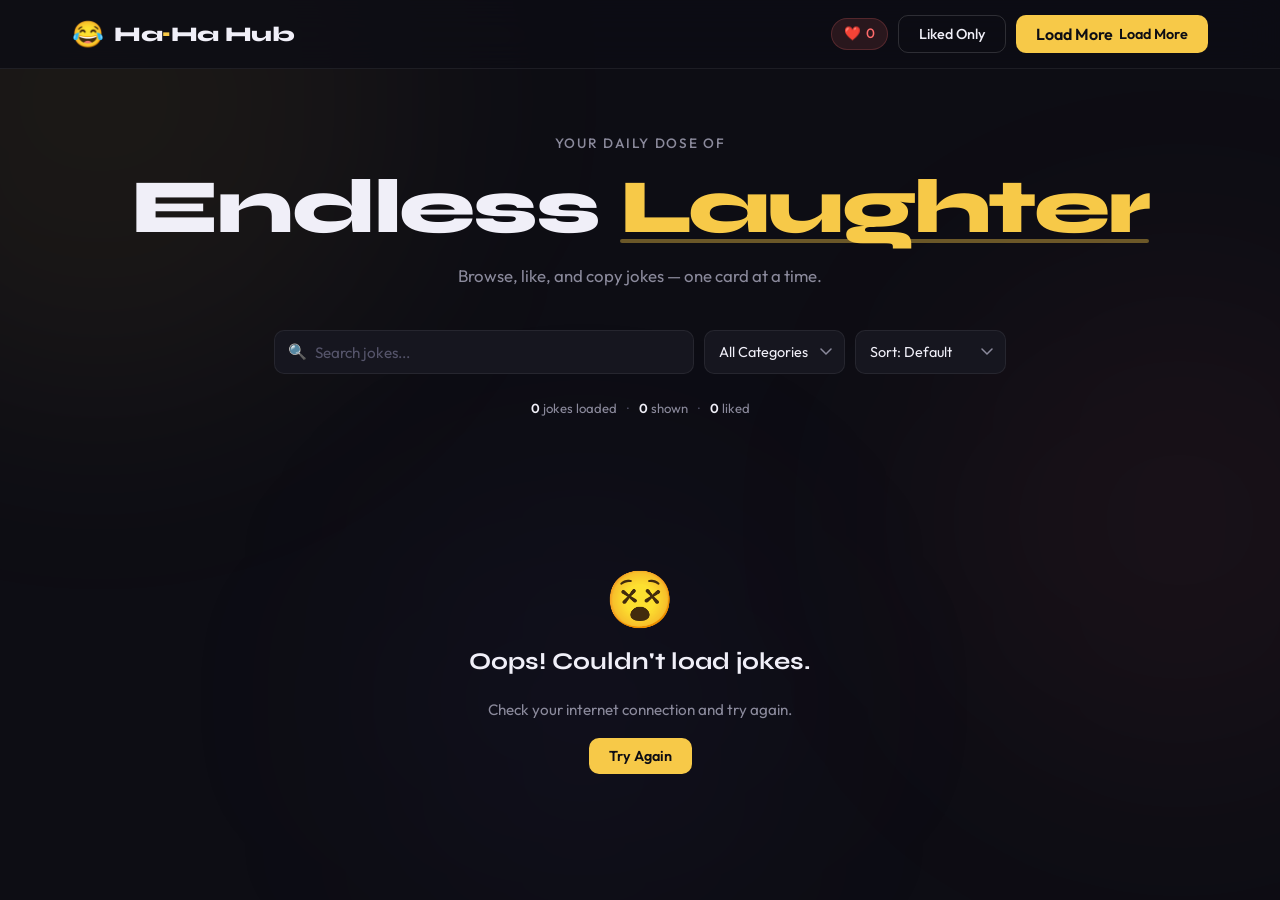
<file: FreeAPI- Jokes Viewer Application/index.html>
<!DOCTYPE html>
<html lang="en">
  <head>
    <meta charset="UTF-8" />
    <meta name="viewport" content="width=device-width, initial-scale=1.0" />
    <title>Ha-Ha Hub — Jokes Viewer</title>
    <link rel="preconnect" href="https://fonts.googleapis.com" />
    <link rel="preconnect" href="https://fonts.gstatic.com" crossorigin />
    <link
      href="https://fonts.googleapis.com/css2?family=Syne:wght@700;800&family=Outfit:wght@300;400;500;600&display=swap"
      rel="stylesheet"
    />
    <link rel="stylesheet" href="style.css" />
  </head>
  <body>

    <!-- Background blobs -->
    <div class="bg-blob blob-1"></div>
    <div class="bg-blob blob-2"></div>
    <div class="bg-blob blob-3"></div>

    <!-- Header -->
    <header class="header">
      <div class="header-inner">
        <div class="logo">
          <span class="logo-icon">😂</span>
          <span class="logo-text">Ha<span class="logo-accent">·</span>Ha Hub</span>
        </div>
        <div class="header-right">
          <div class="liked-counter" id="likedCounter" title="Liked jokes">
            <span>❤️</span>
            <span id="likedCount">0</span>
          </div>
          <button class="btn-outline" id="showLikedBtn">Liked Only</button>
          <button class="btn-primary" id="loadMoreBtn">
            <span class="btn-icon">↻</span>
            Load More
          </button>
        </div>
      </div>
    </header>

    <!-- Hero -->
    <section class="hero">
      <p class="hero-eyebrow">Your daily dose of</p>
      <h1 class="hero-title">Endless <span class="hero-highlight">Laughter</span></h1>
      <p class="hero-sub">Browse, like, and copy jokes — one card at a time.</p>

      <!-- Controls -->
      <div class="controls">
        <div class="search-wrap">
          <span class="search-icon">🔍</span>
          <input
            type="text"
            id="searchInput"
            class="search-input"
            placeholder="Search jokes..."
            autocomplete="off"
          />
          <button class="search-clear" id="searchClear" aria-label="Clear search">✕</button>
        </div>
        <select id="categoryFilter" class="select">
          <option value="">All Categories</option>
        </select>
        <select id="sortSelect" class="select">
          <option value="default">Sort: Default</option>
          <option value="az">Sort: A → Z</option>
          <option value="za">Sort: Z → A</option>
          <option value="liked">Sort: Liked First</option>
        </select>
      </div>

      <!-- Stats bar -->
      <div class="stats-bar">
        <span class="stat" id="totalStat">
          <strong id="totalCount">0</strong> jokes loaded
        </span>
        <span class="stat-sep">·</span>
        <span class="stat" id="shownStat">
          <strong id="shownCount">0</strong> shown
        </span>
        <span class="stat-sep">·</span>
        <span class="stat">
          <strong id="likedStatCount">0</strong> liked
        </span>
      </div>
    </section>

    <!-- Main content -->
    <main class="main">

      <!-- Loader -->
      <div class="loader-wrap" id="loaderWrap">
        <div class="loader">
          <span>😂</span>
          <span>🤣</span>
          <span>😆</span>
        </div>
        <p class="loader-text">Fetching the funnies…</p>
      </div>

      <!-- Error state -->
      <div class="error-state hidden" id="errorState">
        <div class="error-icon">😵</div>
        <h2>Oops! Couldn't load jokes.</h2>
        <p>Check your internet connection and try again.</p>
        <button class="btn-primary" onclick="retryFetch()">Try Again</button>
      </div>

      <!-- Empty state -->
      <div class="empty-state hidden" id="emptyState">
        <div class="empty-icon">🤷</div>
        <h2>No jokes found</h2>
        <p>Try a different search or category.</p>
        <button class="btn-outline" onclick="resetFilters()">Clear Filters</button>
      </div>

      <!-- Joke grid -->
      <div class="joke-grid" id="jokeGrid"></div>

    </main>

    <!-- Toast -->
    <div class="toast" id="toast"></div>

    <!-- Joke Modal -->
    <div class="modal-backdrop hidden" id="modalBackdrop">
      <div class="modal" id="modal" role="dialog" aria-modal="true" aria-labelledby="modalJokeText">
        <button class="modal-close" id="modalClose" aria-label="Close">✕</button>
        <div class="modal-emoji" id="modalEmoji">😂</div>
        <p class="modal-joke" id="modalJokeText"></p>
        <div class="modal-meta">
          <div class="modal-cats" id="modalCats"></div>
          <span class="modal-id" id="modalId"></span>
        </div>
        <div class="modal-actions">
          <button class="btn-primary" id="modalCopyBtn">📋 Copy Joke</button>
          <button class="btn-outline" id="modalLikeBtn">❤️ Like</button>
        </div>
      </div>
    </div>

    <script src="script.js"></script>
  </body>
</html>
</file>
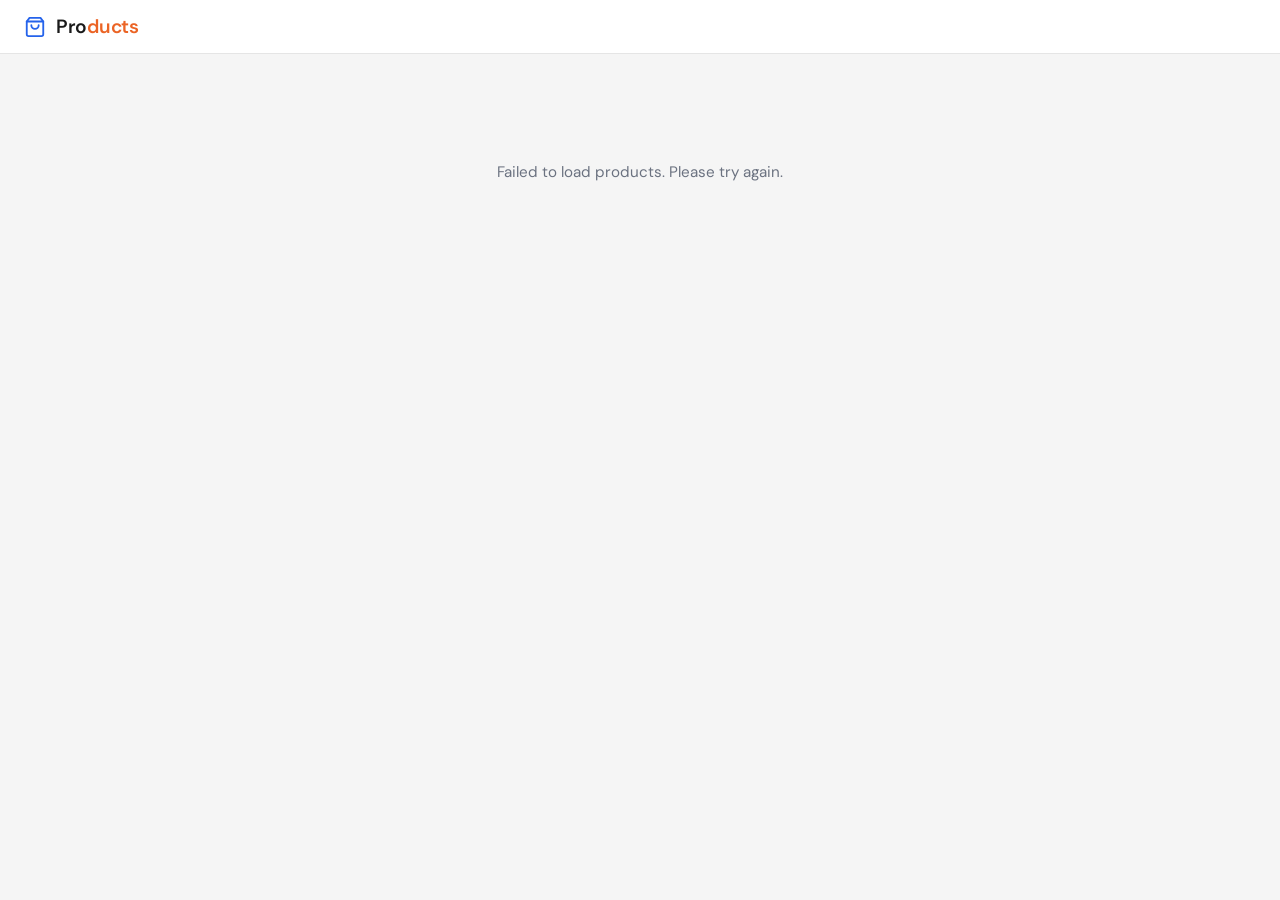
<file: FreeAPI- Product Listing Interface/index.html>
<!DOCTYPE html>
<html lang="en">
<head>
  <meta charset="UTF-8" />
  <meta name="viewport" content="width=device-width, initial-scale=1.0"/>
  <title>Product Listing</title>
  <link href="https://fonts.googleapis.com/css2?family=DM+Sans:wght@400;500;600&display=swap" rel="stylesheet"/>
  <link rel="stylesheet" href="style.css">
</head>
<body>

<header>
  <svg width="22" height="22" viewBox="0 0 24 24" fill="none" stroke="#2563eb" stroke-width="2" stroke-linecap="round" stroke-linejoin="round">
    <path d="M6 2L3 6v14a2 2 0 002 2h14a2 2 0 002-2V6l-3-4z"/>
    <line x1="3" y1="6" x2="21" y2="6"/>
    <path d="M16 10a4 4 0 01-8 0"/>
  </svg>
  <h1>Pro<span>ducts</span></h1>
</header>

<main>
  <div id="app">
    <div class="state"><div class="spinner"></div><span>Loading products…</span></div>
  </div>
</main>

<script src="script.js"></script>
</body>
</html>
</file>
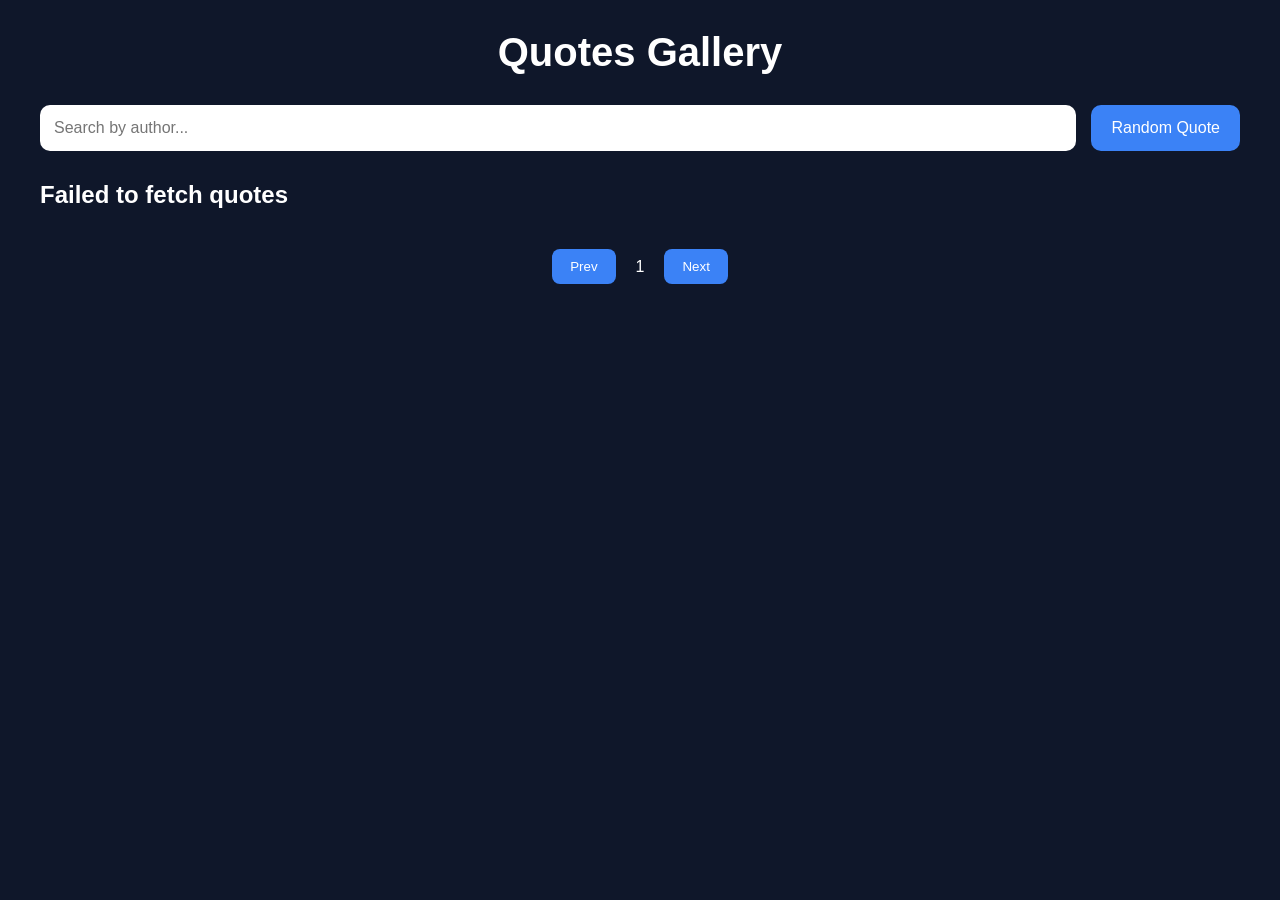
<file: FreeAPI- Quotes Listing Application/index.html>
<!DOCTYPE html>
<html lang="en">
<head>
  <meta charset="UTF-8" />
  <meta name="viewport" content="width=device-width, initial-scale=1.0"/>
  <title>Quotes Gallery</title>

  <link rel="stylesheet" href="style.css" />
</head>
<body>

  <div class="container">

    <h1>Quotes Gallery</h1>

    <div class="top-bar">
      <input type="text" id="searchInput" placeholder="Search by author..." />

      <button id="randomBtn">Random Quote</button>
    </div>

    <div id="loading" class="loading">
      Loading quotes...
    </div>

    <div id="quotesContainer" class="quotes-grid"></div>

    <div class="pagination">
      <button id="prevBtn">Prev</button>
      <span id="pageNumber">1</span>
      <button id="nextBtn">Next</button>
    </div>

  </div>

  <script src="script.js"></script>
</body>
</html>
</file>
<file: FreeAPI- Jokes Viewer Application/style.css>
/* =====================
   CSS Variables
   ===================== */
:root {
  --bg: #0d0d14;
  --bg-card: #16161f;
  --bg-card-hover: #1c1c27;
  --accent: #f7c948;
  --accent-dim: rgba(247, 201, 72, 0.12);
  --accent2: #ff6b6b;
  --accent2-dim: rgba(255, 107, 107, 0.12);
  --text-primary: #f0eff8;
  --text-secondary: #8b8a9c;
  --text-muted: #55546a;
  --border: rgba(255, 255, 255, 0.07);
  --border-hover: rgba(255, 255, 255, 0.14);
  --radius-sm: 10px;
  --radius-md: 16px;
  --radius-lg: 24px;
  --shadow: 0 4px 24px rgba(0, 0, 0, 0.4);
  --shadow-card: 0 2px 12px rgba(0, 0, 0, 0.3);
  --font-display: 'Syne', sans-serif;
  --font-body: 'Outfit', sans-serif;
  --transition: 0.2s ease;
}

/* =====================
   Reset & Base
   ===================== */
*, *::before, *::after {
  box-sizing: border-box;
  margin: 0;
  padding: 0;
}

html { scroll-behavior: smooth; }

body {
  background-color: var(--bg);
  color: var(--text-primary);
  font-family: var(--font-body);
  font-size: 16px;
  line-height: 1.6;
  min-height: 100vh;
  overflow-x: hidden;
  position: relative;
}

/* =====================
   Background Blobs
   ===================== */
.bg-blob {
  position: fixed;
  border-radius: 50%;
  filter: blur(120px);
  pointer-events: none;
  z-index: 0;
}

.blob-1 {
  width: 600px;
  height: 600px;
  background: rgba(247, 201, 72, 0.06);
  top: -200px;
  left: -200px;
}

.blob-2 {
  width: 500px;
  height: 500px;
  background: rgba(255, 107, 107, 0.05);
  top: 30%;
  right: -150px;
}

.blob-3 {
  width: 400px;
  height: 400px;
  background: rgba(100, 80, 200, 0.05);
  bottom: 0;
  left: 30%;
}

/* =====================
   Header
   ===================== */
.header {
  position: sticky;
  top: 0;
  z-index: 50;
  border-bottom: 1px solid var(--border);
  backdrop-filter: blur(20px);
  -webkit-backdrop-filter: blur(20px);
  background: rgba(13, 13, 20, 0.85);
}

.header-inner {
  max-width: 1200px;
  margin: 0 auto;
  padding: 0 2rem;
  height: 68px;
  display: flex;
  align-items: center;
  justify-content: space-between;
  gap: 1rem;
}

.logo {
  display: flex;
  align-items: center;
  gap: 10px;
  text-decoration: none;
}

.logo-icon { font-size: 1.6rem; }

.logo-text {
  font-family: var(--font-display);
  font-size: 1.3rem;
  font-weight: 800;
  color: var(--text-primary);
  letter-spacing: -0.02em;
}

.logo-accent {
  color: var(--accent);
  font-size: 1.5rem;
}

.header-right {
  display: flex;
  align-items: center;
  gap: 10px;
}

.liked-counter {
  display: flex;
  align-items: center;
  gap: 5px;
  background: var(--accent2-dim);
  border: 1px solid rgba(255, 107, 107, 0.2);
  border-radius: 99px;
  padding: 4px 12px;
  font-size: 0.85rem;
  font-weight: 500;
  color: var(--accent2);
  cursor: default;
}

/* =====================
   Buttons
   ===================== */
.btn-primary {
  background: var(--accent);
  color: #0d0d14;
  border: none;
  border-radius: var(--radius-sm);
  padding: 9px 20px;
  font-family: var(--font-body);
  font-size: 0.9rem;
  font-weight: 600;
  cursor: pointer;
  display: inline-flex;
  align-items: center;
  gap: 6px;
  transition: var(--transition);
  white-space: nowrap;
}

.btn-primary:hover {
  background: #ffd96a;
  transform: translateY(-1px);
}

.btn-primary:active { transform: translateY(0); }

.btn-primary:disabled {
  opacity: 0.5;
  cursor: not-allowed;
  transform: none;
}

.btn-outline {
  background: transparent;
  color: var(--text-primary);
  border: 1px solid var(--border-hover);
  border-radius: var(--radius-sm);
  padding: 9px 20px;
  font-family: var(--font-body);
  font-size: 0.9rem;
  font-weight: 500;
  cursor: pointer;
  transition: var(--transition);
  white-space: nowrap;
}

.btn-outline:hover {
  border-color: var(--accent);
  color: var(--accent);
}

.btn-icon {
  display: inline-block;
  font-size: 1rem;
}

.btn-icon.spinning {
  animation: spin 0.6s linear infinite;
}

/* =====================
   Hero
   ===================== */
.hero {
  max-width: 1200px;
  margin: 0 auto;
  padding: 4rem 2rem 2.5rem;
  position: relative;
  z-index: 1;
  text-align: center;
}

.hero-eyebrow {
  font-size: 0.85rem;
  font-weight: 500;
  letter-spacing: 0.12em;
  text-transform: uppercase;
  color: var(--text-secondary);
  margin-bottom: 0.75rem;
}

.hero-title {
  font-family: var(--font-display);
  font-size: clamp(2.8rem, 6vw, 5rem);
  font-weight: 800;
  line-height: 1.05;
  letter-spacing: -0.03em;
  margin-bottom: 1rem;
  animation: fadeDown 0.6s ease both;
}

.hero-highlight {
  color: var(--accent);
  position: relative;
  display: inline-block;
}

.hero-highlight::after {
  content: '';
  position: absolute;
  bottom: 4px;
  left: 0;
  right: 0;
  height: 4px;
  background: var(--accent);
  border-radius: 2px;
  opacity: 0.4;
}

.hero-sub {
  color: var(--text-secondary);
  font-size: 1.05rem;
  margin-bottom: 2.5rem;
  animation: fadeDown 0.6s 0.1s ease both;
}

/* =====================
   Controls
   ===================== */
.controls {
  display: flex;
  gap: 10px;
  flex-wrap: wrap;
  justify-content: center;
  margin-bottom: 1.5rem;
  animation: fadeDown 0.6s 0.15s ease both;
}

.search-wrap {
  position: relative;
  flex: 1;
  max-width: 420px;
  min-width: 220px;
}

.search-icon {
  position: absolute;
  left: 14px;
  top: 50%;
  transform: translateY(-50%);
  font-size: 0.95rem;
  pointer-events: none;
}

.search-input {
  width: 100%;
  height: 44px;
  padding: 0 40px 0 40px;
  background: var(--bg-card);
  border: 1px solid var(--border);
  border-radius: var(--radius-sm);
  color: var(--text-primary);
  font-family: var(--font-body);
  font-size: 0.95rem;
  outline: none;
  transition: border-color var(--transition);
}

.search-input::placeholder { color: var(--text-muted); }

.search-input:focus { border-color: var(--accent); }

.search-clear {
  position: absolute;
  right: 10px;
  top: 50%;
  transform: translateY(-50%);
  background: none;
  border: none;
  color: var(--text-muted);
  font-size: 0.8rem;
  cursor: pointer;
  padding: 4px;
  line-height: 1;
  display: none;
}

.search-clear.visible { display: block; }
.search-clear:hover { color: var(--text-primary); }

.select {
  height: 44px;
  padding: 0 14px;
  background: var(--bg-card);
  border: 1px solid var(--border);
  border-radius: var(--radius-sm);
  color: var(--text-primary);
  font-family: var(--font-body);
  font-size: 0.9rem;
  outline: none;
  cursor: pointer;
  transition: border-color var(--transition);
  appearance: none;
  -webkit-appearance: none;
  background-image: url("data:image/svg+xml,%3Csvg xmlns='http://www.w3.org/2000/svg' width='12' height='8' fill='none'%3E%3Cpath d='M1 1l5 5 5-5' stroke='%238b8a9c' stroke-width='1.5' stroke-linecap='round'/%3E%3C/svg%3E");
  background-repeat: no-repeat;
  background-position: right 12px center;
  padding-right: 36px;
}

.select:focus { border-color: var(--accent); }

.select option {
  background: #1c1c27;
  color: var(--text-primary);
}

/* =====================
   Stats bar
   ===================== */
.stats-bar {
  display: flex;
  align-items: center;
  justify-content: center;
  gap: 10px;
  font-size: 0.82rem;
  color: var(--text-secondary);
  animation: fadeDown 0.6s 0.2s ease both;
}

.stat strong { color: var(--text-primary); font-weight: 600; }
.stat-sep { color: var(--text-muted); }

/* =====================
   Main
   ===================== */
.main {
  max-width: 1200px;
  margin: 0 auto;
  padding: 2rem;
  position: relative;
  z-index: 1;
  min-height: 400px;
}

/* =====================
   Joke Grid
   ===================== */
.joke-grid {
  display: grid;
  grid-template-columns: repeat(auto-fill, minmax(300px, 1fr));
  gap: 16px;
}

/* =====================
   Joke Card
   ===================== */
.joke-card {
  background: var(--bg-card);
  border: 1px solid var(--border);
  border-radius: var(--radius-md);
  padding: 1.4rem 1.5rem;
  display: flex;
  flex-direction: column;
  gap: 1rem;
  cursor: pointer;
  transition: border-color var(--transition), background var(--transition), transform var(--transition), box-shadow var(--transition);
  animation: fadeUp 0.4s ease both;
  position: relative;
  overflow: hidden;
}

.joke-card::before {
  content: '';
  position: absolute;
  top: 0;
  left: 0;
  right: 0;
  height: 3px;
  background: linear-gradient(90deg, var(--accent), var(--accent2));
  opacity: 0;
  transition: opacity var(--transition);
}

.joke-card:hover {
  background: var(--bg-card-hover);
  border-color: var(--border-hover);
  transform: translateY(-3px);
  box-shadow: var(--shadow-card);
}

.joke-card:hover::before { opacity: 1; }

.joke-card.liked-card {
  border-color: rgba(255, 107, 107, 0.3);
}

.joke-card.liked-card::before {
  background: var(--accent2);
  opacity: 1;
}

/* Card top row */
.card-top {
  display: flex;
  align-items: flex-start;
  justify-content: space-between;
  gap: 10px;
}

.card-num {
  font-size: 0.7rem;
  font-weight: 600;
  letter-spacing: 0.08em;
  color: var(--text-muted);
  background: rgba(255,255,255,0.05);
  border-radius: 6px;
  padding: 3px 8px;
  flex-shrink: 0;
  margin-top: 2px;
}

.card-actions {
  display: flex;
  gap: 6px;
  flex-shrink: 0;
}

.action-btn {
  width: 32px;
  height: 32px;
  border: 1px solid var(--border);
  border-radius: 8px;
  background: transparent;
  color: var(--text-muted);
  font-size: 0.9rem;
  cursor: pointer;
  display: flex;
  align-items: center;
  justify-content: center;
  transition: var(--transition);
}

.action-btn:hover {
  background: rgba(255,255,255,0.07);
  color: var(--text-primary);
  border-color: var(--border-hover);
}

.action-btn.like-btn.active {
  background: var(--accent2-dim);
  border-color: rgba(255, 107, 107, 0.35);
  color: var(--accent2);
}

.action-btn.copy-btn.copied {
  background: rgba(100, 200, 120, 0.1);
  border-color: rgba(100, 200, 120, 0.3);
  color: #6dc87a;
}

/* Joke text */
.joke-text {
  font-size: 0.95rem;
  line-height: 1.7;
  color: var(--text-primary);
  flex: 1;
  display: -webkit-box;
  -webkit-line-clamp: 5;
  -webkit-box-orient: vertical;
  overflow: hidden;
}

/* Card footer */
.card-footer {
  display: flex;
  align-items: center;
  justify-content: space-between;
  flex-wrap: wrap;
  gap: 6px;
  margin-top: auto;
}

.cat-pills {
  display: flex;
  gap: 5px;
  flex-wrap: wrap;
}

.cat-pill {
  font-size: 0.7rem;
  font-weight: 500;
  padding: 3px 9px;
  border-radius: 99px;
  background: var(--accent-dim);
  color: var(--accent);
  border: 1px solid rgba(247, 201, 72, 0.2);
  letter-spacing: 0.02em;
}

.joke-id {
  font-size: 0.7rem;
  color: var(--text-muted);
  font-family: monospace;
}

/* =====================
   Loader
   ===================== */
.loader-wrap {
  display: flex;
  flex-direction: column;
  align-items: center;
  justify-content: center;
  padding: 5rem 2rem;
  gap: 1rem;
}

.loader {
  display: flex;
  gap: 12px;
  font-size: 2rem;
}

.loader span {
  animation: bounce 0.8s ease infinite;
}

.loader span:nth-child(2) { animation-delay: 0.15s; }
.loader span:nth-child(3) { animation-delay: 0.3s; }

.loader-text {
  color: var(--text-secondary);
  font-size: 0.95rem;
  animation: pulse 1.5s ease infinite;
}

/* =====================
   Error / Empty States
   ===================== */
.error-state,
.empty-state {
  text-align: center;
  padding: 5rem 2rem;
  display: flex;
  flex-direction: column;
  align-items: center;
  gap: 1rem;
}

.error-icon,
.empty-icon {
  font-size: 3.5rem;
  line-height: 1;
}

.error-state h2,
.empty-state h2 {
  font-family: var(--font-display);
  font-size: 1.5rem;
  font-weight: 700;
  color: var(--text-primary);
}

.error-state p,
.empty-state p {
  color: var(--text-secondary);
  font-size: 0.95rem;
}

/* =====================
   Toast
   ===================== */
.toast {
  position: fixed;
  bottom: 2rem;
  left: 50%;
  transform: translateX(-50%) translateY(80px);
  background: var(--bg-card);
  border: 1px solid var(--border-hover);
  border-radius: var(--radius-sm);
  padding: 10px 20px;
  font-size: 0.88rem;
  color: var(--text-primary);
  white-space: nowrap;
  z-index: 200;
  transition: transform 0.3s cubic-bezier(0.22, 1, 0.36, 1);
  pointer-events: none;
  box-shadow: var(--shadow);
}

.toast.show {
  transform: translateX(-50%) translateY(0);
}

/* =====================
   Modal
   ===================== */
.modal-backdrop {
  position: fixed;
  inset: 0;
  background: rgba(0, 0, 0, 0.7);
  backdrop-filter: blur(8px);
  -webkit-backdrop-filter: blur(8px);
  z-index: 100;
  display: flex;
  align-items: center;
  justify-content: center;
  padding: 1rem;
  animation: fadeIn 0.2s ease;
}

.modal {
  background: var(--bg-card);
  border: 1px solid var(--border-hover);
  border-radius: var(--radius-lg);
  padding: 2.5rem 2rem;
  max-width: 520px;
  width: 100%;
  position: relative;
  animation: scaleIn 0.25s ease;
  box-shadow: var(--shadow);
  display: flex;
  flex-direction: column;
  gap: 1.25rem;
}

.modal-close {
  position: absolute;
  top: 1rem;
  right: 1rem;
  width: 34px;
  height: 34px;
  background: rgba(255,255,255,0.07);
  border: none;
  border-radius: 8px;
  color: var(--text-secondary);
  font-size: 0.9rem;
  cursor: pointer;
  display: flex;
  align-items: center;
  justify-content: center;
  transition: var(--transition);
}

.modal-close:hover { background: rgba(255,255,255,0.12); color: var(--text-primary); }

.modal-emoji {
  font-size: 3rem;
  line-height: 1;
  text-align: center;
}

.modal-joke {
  font-size: 1.05rem;
  line-height: 1.75;
  color: var(--text-primary);
  text-align: center;
}

.modal-meta {
  display: flex;
  align-items: center;
  justify-content: space-between;
  flex-wrap: wrap;
  gap: 8px;
  padding-top: 0.5rem;
  border-top: 1px solid var(--border);
}

.modal-cats { display: flex; gap: 6px; flex-wrap: wrap; }

.modal-id {
  font-size: 0.75rem;
  color: var(--text-muted);
  font-family: monospace;
}

.modal-actions {
  display: flex;
  gap: 10px;
}

.modal-actions .btn-primary,
.modal-actions .btn-outline {
  flex: 1;
  justify-content: center;
}

/* =====================
   Utility
   ===================== */
.hidden { display: none !important; }

/* =====================
   Animations
   ===================== */
@keyframes fadeDown {
  from { opacity: 0; transform: translateY(-16px); }
  to   { opacity: 1; transform: translateY(0); }
}

@keyframes fadeUp {
  from { opacity: 0; transform: translateY(20px); }
  to   { opacity: 1; transform: translateY(0); }
}

@keyframes fadeIn {
  from { opacity: 0; }
  to   { opacity: 1; }
}

@keyframes scaleIn {
  from { opacity: 0; transform: scale(0.94); }
  to   { opacity: 1; transform: scale(1); }
}

@keyframes bounce {
  0%, 100% { transform: translateY(0); }
  50%       { transform: translateY(-10px); }
}

@keyframes pulse {
  0%, 100% { opacity: 1; }
  50%       { opacity: 0.5; }
}

@keyframes spin {
  to { transform: rotate(360deg); }
}

/* =====================
   Responsive
   ===================== */
@media (max-width: 640px) {
  .header-inner { padding: 0 1rem; }
  .hero { padding: 2.5rem 1rem 1.5rem; }
  .main { padding: 1rem; }
  .controls { flex-direction: column; align-items: stretch; }
  .search-wrap { max-width: 100%; }
  .joke-grid { grid-template-columns: 1fr; }
  .header-right { gap: 6px; }
  .btn-outline[id="showLikedBtn"] { display: none; }
  .modal { padding: 2rem 1.25rem; }
  .modal-actions { flex-direction: column; }
}
</file>
<file: FreeAPI- Product Listing Interface/style.css>
*, *::before, *::after { box-sizing: border-box; margin: 0; padding: 0; }

:root {
    --bg:      #f5f5f5;
    --surface: #ffffff;
    --text:    #1a1a1a;
    --muted:   #6b7280;
    --border:  #e5e5e5;
    --accent:  #eb6425;
    --green:   #16a34a;
    --radius:  10px;
}

body {
    font-family: 'DM Sans', sans-serif;
    background: var(--bg);
    color: var(--text);
    min-height: 100vh;
}

/* Header */
header {
    background: var(--surface);
    border-bottom: 1px solid var(--border);
    padding: 14px 24px;
    display: flex;
    align-items: center;
    gap: 10px;
    position: sticky;
    top: 0;
    z-index: 10;
}
header h1 { font-size: 1.2rem; font-weight: 600; letter-spacing: -0.3px; }
header span { color: var(--accent); }

/* Main */
main {
    max-width: 1200px;
    margin: 0 auto;
    padding: 28px 20px;
}

/* State (loading / error / empty) */
.state {
    display: flex;
    flex-direction: column;
    align-items: center;
    justify-content: center;
    gap: 12px;
    padding: 80px 20px;
    color: var(--muted);
    font-size: 0.95rem;
}
.spinner {
    width: 36px; height: 36px;
    border: 3px solid var(--border);
    border-top-color: var(--accent);
    border-radius: 50%;
    animation: spin 0.8s linear infinite;
}
@keyframes spin { to { transform: rotate(360deg); } }

/* Grid */
.grid {
    display: grid;
    grid-template-columns: repeat(auto-fill, minmax(240px, 1fr));
    gap: 20px;
}

/* Card */
.card {
    background: var(--surface);
    border: 1px solid var(--border);
    border-radius: var(--radius);
    overflow: hidden;
    display: flex;
    flex-direction: column;
    transition: transform 0.15s ease, box-shadow 0.15s ease;
}
.card:hover {
    transform: translateY(-3px);
    box-shadow: 0 8px 24px rgba(0,0,0,0.08);
}

/* Image */
.img-wrap {
    width: 100%;
    aspect-ratio: 1 / 1;
    background: #f0f0f0;
    overflow: hidden;
    display: flex;
    align-items: center;
    justify-content: center;
}
.img-wrap img {
    width: 100%; height: 100%;
    object-fit: contain;
    padding: 12px;
    transition: transform 0.2s ease;
}
.card:hover .img-wrap img { transform: scale(1.04); }

/* Card body */
.card-body {
    padding: 13px 14px 16px;
    display: flex;
    flex-direction: column;
    gap: 6px;
    flex: 1;
}
.category {
    font-size: 0.7rem;
    font-weight: 500;
    text-transform: uppercase;
    letter-spacing: 0.6px;
    color: var(--accent);
}
.card-title {
    font-size: 0.88rem;
    font-weight: 600;
    line-height: 1.4;
    display: -webkit-box;
    -webkit-line-clamp: 2;
    -webkit-box-orient: vertical;
    overflow: hidden;
}
.card-description {
    font-size: 0.8rem;
    color: var(--muted);
    line-height: 1.5;
    display: -webkit-box;
    -webkit-line-clamp: 3;
    -webkit-box-orient: vertical;
    overflow: hidden;
    margin-top: 2px;
}
.rating-row {
    display: flex;
    align-items: center;
    gap: 5px;
    font-size: 0.78rem;
    color: var(--muted);
}
.stars { color: #f59e0b; letter-spacing: 1px; }

/* Price + stock */
.price-row {
    display: flex;
    align-items: center;
    justify-content: space-between;
    margin-top: auto;
    padding-top: 8px;
}
.price { font-size: 1.05rem; font-weight: 600; color: var(--green); }
.stock {
    font-size: 0.72rem;
    font-weight: 500;
    padding: 2px 7px;
    border-radius: 20px;
}
.in-stock  { background: #dcfce7; color: #15803d; }
.low-stock { background: #fef9c3; color: #a16207; }
.no-stock  { background: #fee2e2; color: #b91c1c; }

/* Pagination */
.pagination {
    display: flex;
    justify-content: center;
    align-items: center;
    gap: 12px;
    margin-top: 36px;
}
.btn {
    padding: 8px 18px;
    border-radius: 8px;
    border: 1px solid var(--border);
    background: var(--surface);
    font-family: inherit;
    font-size: 0.85rem;
    font-weight: 500;
    cursor: pointer;
    transition: background 0.12s, border-color 0.12s;
}
.btn:hover:not(:disabled) { background: var(--bg); border-color: #d1d5db; }
.btn:disabled { opacity: 0.4; cursor: not-allowed; }
.page-info { font-size: 0.83rem; color: var(--muted); }
</file>
<file: FreeAPI- Quotes Listing Application/style.css>
* {
  margin: 0;
  padding: 0;
  box-sizing: border-box;
  font-family: Arial, sans-serif;
}

body {
  background: #0f172a;
  color: white;
  min-height: 100vh;
  padding: 30px;
}

.container {
  max-width: 1200px;
  margin: auto;
}

h1 {
  text-align: center;
  margin-bottom: 30px;
  font-size: 40px;
}

.top-bar {
  display: flex;
  gap: 15px;
  margin-bottom: 30px;
}

.top-bar input {
  flex: 1;
  padding: 14px;
  border-radius: 10px;
  border: none;
  font-size: 16px;
}

.top-bar button {
  padding: 14px 20px;
  border: none;
  background: #3b82f6;
  color: white;
  border-radius: 10px;
  cursor: pointer;
  font-size: 16px;
}

.top-bar button:hover {
  background: #2563eb;
}

.loading {
  text-align: center;
  font-size: 20px;
  margin-top: 40px;
}

.quotes-grid {
  display: grid;
  grid-template-columns: repeat(auto-fit, minmax(300px, 1fr));
  gap: 20px;
}

.quote-card {
  background: #1e293b;
  padding: 20px;
  border-radius: 16px;
  transition: 0.3s;
}

.quote-card:hover {
  transform: translateY(-5px);
}

.quote-text {
  font-size: 18px;
  line-height: 1.6;
  margin-bottom: 15px;
}

.author {
  color: #60a5fa;
  font-weight: bold;
}

.pagination {
  display: flex;
  justify-content: center;
  align-items: center;
  gap: 20px;
  margin-top: 40px;
}

.pagination button {
  padding: 10px 18px;
  border: none;
  border-radius: 8px;
  background: #3b82f6;
  color: white;
  cursor: pointer;
}

.pagination button:hover {
  background: #2563eb;
}

@media(max-width: 600px) {
  .top-bar {
    flex-direction: column;
  }

  h1 {
    font-size: 28px;
  }
}
</file>
